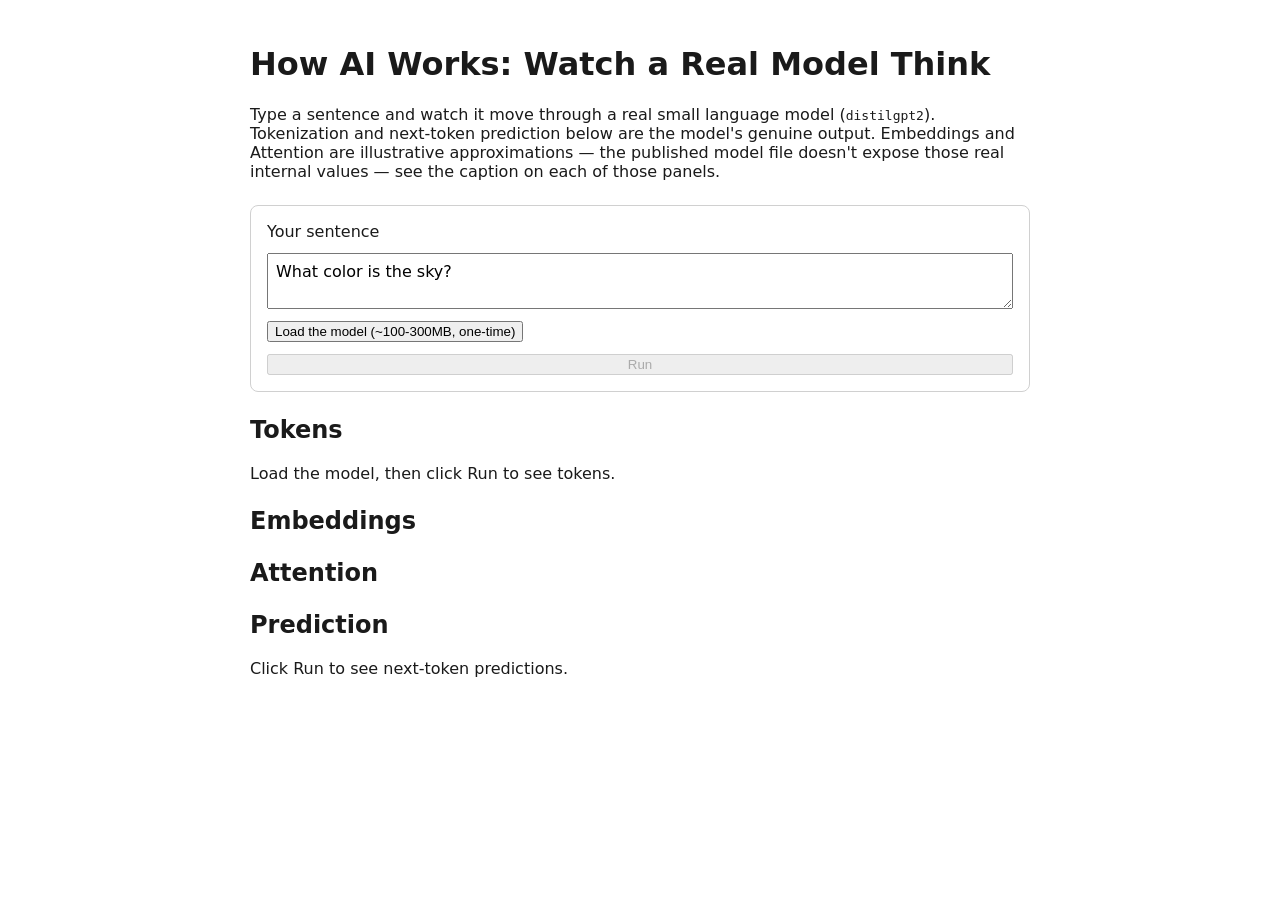
<file: modules/01-how-ai-works/demo/index.html>
<!DOCTYPE html>
<html lang="en">
<head>
  <meta charset="UTF-8" />
  <meta name="viewport" content="width=device-width, initial-scale=1.0" />
  <title>How AI Works — Interactive Pipeline Demo</title>
  <link rel="stylesheet" href="style.css" />
</head>
<body>
  <main>
    <h1>How AI Works: Watch a Real Model Think</h1>
    <p>
      Type a sentence and watch it move through a real small language model
      (<code>distilgpt2</code>). Tokenization and next-token prediction below
      are the model's genuine output. Embeddings and Attention are
      illustrative approximations — the published model file doesn't expose
      those real internal values — see the caption on each of those panels.
    </p>

    <div id="unsupported-banner" class="banner banner-error" hidden>
      This demo needs a browser with WebAssembly support. Please try a
      recent version of Chrome, Firefox, Edge, or Safari.
    </div>

    <div id="error-banner" class="banner banner-error" hidden></div>

    <section class="controls">
      <label for="sentence-input">Your sentence</label>
      <textarea id="sentence-input" rows="2">What color is the sky?</textarea>

      <div class="load-row">
        <button id="load-button" type="button">Load the model (~100-300MB, one-time)</button>
        <progress id="load-progress" value="0" max="100" hidden></progress>
        <span id="load-status"></span>
        <button id="retry-button" type="button" hidden>Retry</button>
      </div>

      <button id="run-button" type="button" disabled>Run</button>
    </section>

    <section>
      <h2>Tokens</h2>
      <div id="tokens-section">Load the model, then click Run to see tokens.</div>
    </section>

    <section>
      <h2>Embeddings</h2>
      <div id="embeddings-section"></div>
    </section>

    <section>
      <h2>Attention</h2>
      <div id="attention-section"></div>
    </section>

    <section>
      <h2>Prediction</h2>
      <div id="prediction-section">Click Run to see next-token predictions.</div>
    </section>
  </main>

  <script type="module" src="js/main.js"></script>
</body>
</html>
</file>
<file: modules/01-how-ai-works/demo/style.css>
:root {
  color-scheme: light dark;
  --fg: #1a1a1a;
  --bg: #ffffff;
  --border: #d0d0d0;
  --accent: #2f6feb;
  --error-bg: #fde8e8;
  --error-fg: #8a1f1f;
  --caption-fg: #666666;
}

@media (prefers-color-scheme: dark) {
  :root {
    --fg: #e8e8e8;
    --bg: #1a1a1a;
    --border: #444444;
    --error-bg: #3a1f1f;
    --error-fg: #ffb3b3;
    --caption-fg: #aaaaaa;
  }
}

body {
  background: var(--bg);
  color: var(--fg);
  font-family: system-ui, sans-serif;
  margin: 0;
}

main {
  max-width: 780px;
  margin: 0 auto;
  padding: 1.5rem;
}

section {
  margin-top: 1.5rem;
}

.controls {
  display: flex;
  flex-direction: column;
  gap: 0.75rem;
  border: 1px solid var(--border);
  border-radius: 8px;
  padding: 1rem;
}

.controls textarea {
  font-size: 1rem;
  font-family: inherit;
  padding: 0.5rem;
  resize: vertical;
}

.load-row {
  display: flex;
  align-items: center;
  gap: 0.5rem;
  flex-wrap: wrap;
}

.banner {
  padding: 0.75rem 1rem;
  border-radius: 6px;
  margin-bottom: 1rem;
}

.banner-error {
  background: var(--error-bg);
  color: var(--error-fg);
}

.illustrative-caption {
  color: var(--caption-fg);
  font-size: 0.85rem;
  font-style: italic;
}

.token-chip {
  display: inline-flex;
  flex-direction: column;
  align-items: center;
  border: 1px solid var(--border);
  border-radius: 6px;
  padding: 0.25rem 0.5rem;
  margin: 0.2rem;
}

.token-chip-text {
  font-weight: bold;
}

.token-chip-id {
  font-size: 0.75rem;
  color: var(--caption-fg);
}

.embedding-row {
  display: flex;
  align-items: center;
  gap: 0.5rem;
  margin: 0.15rem 0;
}

.embedding-row-label {
  min-width: 4rem;
}

.embedding-strip {
  display: flex;
}

.embedding-cell {
  width: 10px;
  height: 18px;
}

.embedding-plot {
  width: 100%;
  max-width: 320px;
  height: 320px;
  border: 1px solid var(--border);
  margin-top: 0.5rem;
}

.embedding-plot-label {
  font-size: 8px;
  fill: var(--fg);
}

.attention-table-wrapper {
  overflow-x: auto;
}

.attention-table {
  border-collapse: collapse;
  font-size: 0.8rem;
}

.attention-table th,
.attention-table td {
  border: 1px solid var(--border);
  padding: 0.2rem 0.4rem;
  text-align: center;
}

.prediction-controls {
  display: flex;
  align-items: center;
  gap: 1rem;
  flex-wrap: wrap;
  margin-bottom: 0.75rem;
}

.prediction-hint {
  color: var(--caption-fg);
  font-size: 0.9rem;
  margin: 0 0 0.5rem;
}

/* Candidate rows are buttons (click to pick the next token); reset the
   native button look so they still read as a bar chart. */
.prediction-row {
  display: flex;
  align-items: center;
  gap: 0.5rem;
  width: 100%;
  margin: 0.1rem 0;
  padding: 0.2rem 0.4rem;
  font: inherit;
  color: inherit;
  text-align: left;
  background: none;
  border: 1px solid transparent;
  border-radius: 6px;
  cursor: pointer;
}

.prediction-row:hover:not(:disabled) {
  border-color: var(--accent);
}

.prediction-row:focus-visible {
  outline: 2px solid var(--accent);
  outline-offset: 1px;
}

.prediction-row:disabled {
  cursor: progress;
  opacity: 0.6;
}

.prediction-token {
  min-width: 5rem;
  font-family: monospace;
}

.prediction-bar-track {
  flex: 1;
  background: var(--border);
  border-radius: 4px;
  overflow: hidden;
  height: 16px;
}

.prediction-bar-fill {
  background: var(--accent);
  height: 100%;
}

.prediction-pct {
  min-width: 3.5rem;
  text-align: right;
  font-variant-numeric: tabular-nums;
}
</file>
